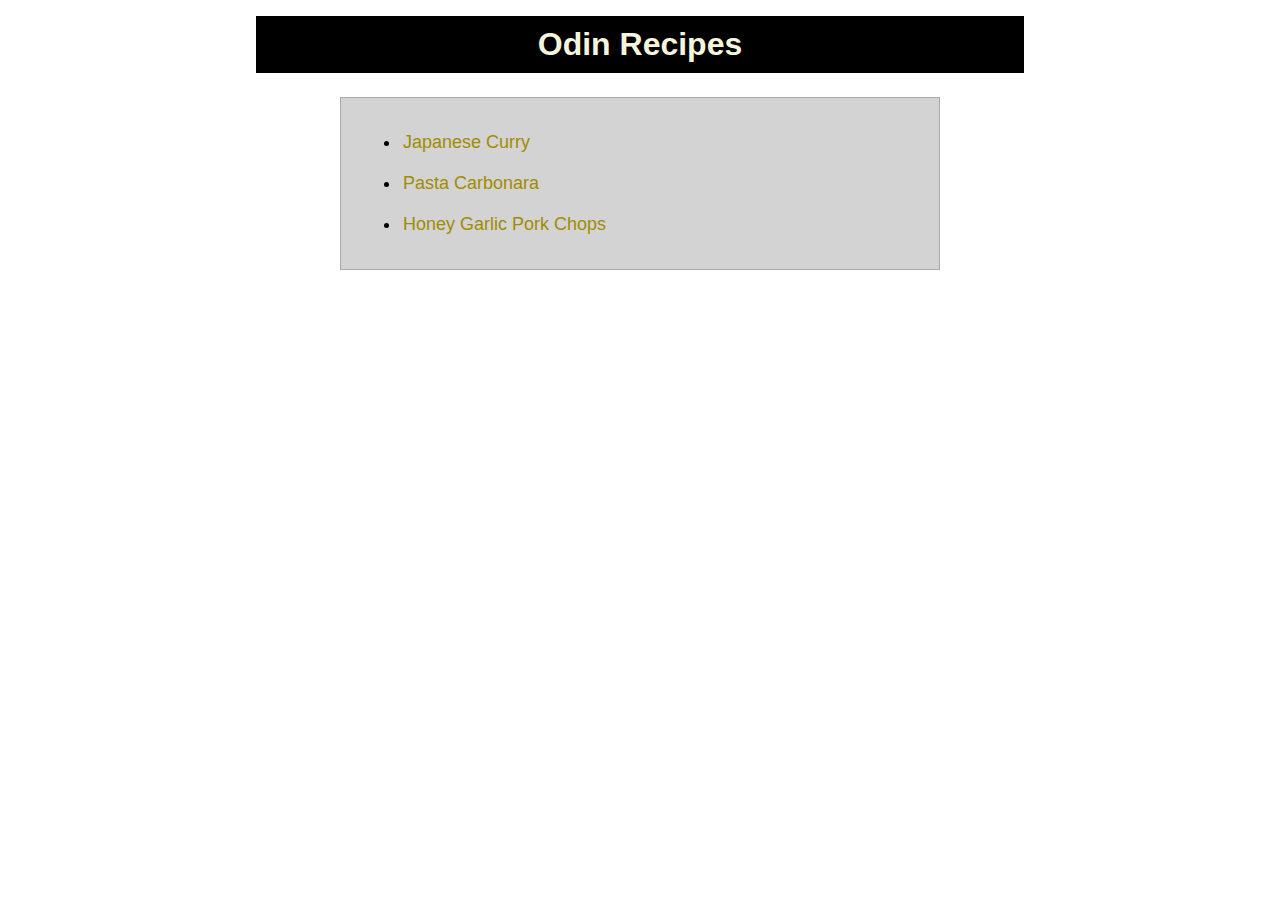
<file: index.html>
<!DOCTYPE html>
<html lang="en">
<head>
    <meta charset="UTF-8">
    <link rel="stylesheet" href="./css/style.css">
    <title>Odin Recipes</title>
</head>
<body>
    <div class="title">Odin Recipes</div>
    <div class="list-box">
        <ul class="list">
            <li class="list-item rice"><a href="./recipes/curry.html">Japanese Curry</a></li>
            <li class="list-item pasta"><a href="./recipes/carbonara.html">Pasta Carbonara</a></li>
            <li class="list-item bbq"><a href="./recipes/hg-pork-chops.html">Honey Garlic Pork Chops</a></li>
        </ul>
    </div>
</body>
</html>
</file>
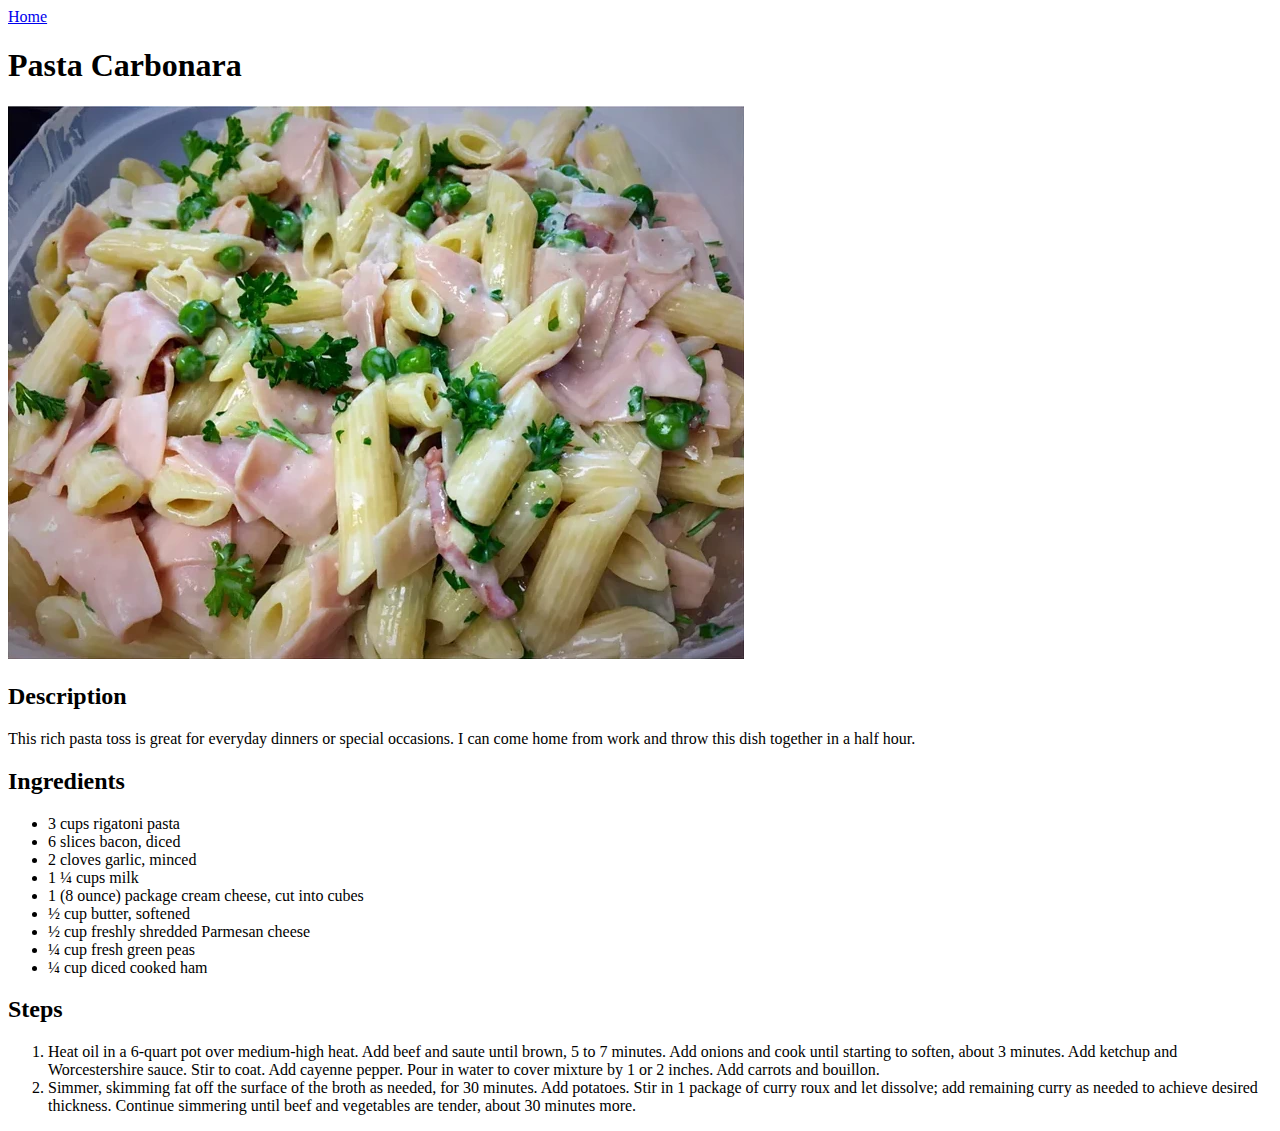
<file: recipes/carbonara.html>
<!DOCTYPE html>
<html lang="en">
<head>
    <meta charset="UTF-8">
    <title>Pasta carbonara recipe</title>
</head>
<body>
    <a href="../index.html">Home</a>
    <h1>Pasta Carbonara</h1>
    <img src="../img/carbonara.webp" alt="Photo of Pasta Carbonara" height="">
    <h2>Description</h2>
    <p>This rich pasta toss is great for everyday dinners or special occasions. I can come home from work and throw this dish together in a half hour.</p>
    <h2>Ingredients</h2>
    <ul>
        <li>3 cups rigatoni pasta</li>
        <li>6 slices bacon, diced</li>
        <li>2 cloves garlic, minced</li>
        <li>1 ¼ cups milk</li>
        <li>1 (8 ounce) package cream cheese, cut into cubes</li>
        <li>½ cup butter, softened</li>
        <li>½ cup freshly shredded Parmesan cheese</li>
        <li>¼ cup fresh green peas</li>
        <li>¼ cup diced cooked ham</li>
    </ul>
    <h2>Steps</h2>
    <ol>
        <li>Heat oil in a 6-quart pot over medium-high heat. Add beef and saute until brown, 5 to 7 minutes. Add onions and cook until starting to soften, about 3 minutes. Add ketchup and Worcestershire sauce. Stir to coat. Add cayenne pepper. Pour in water to cover mixture by 1 or 2 inches. Add carrots and bouillon.</li>
        <li>Simmer, skimming fat off the surface of the broth as needed, for 30 minutes. Add potatoes. Stir in 1 package of curry roux and let dissolve; add remaining curry as needed to achieve desired thickness. Continue simmering until beef and vegetables are tender, about 30 minutes more.</li>
    </ol>
</body>
</html>
</file>
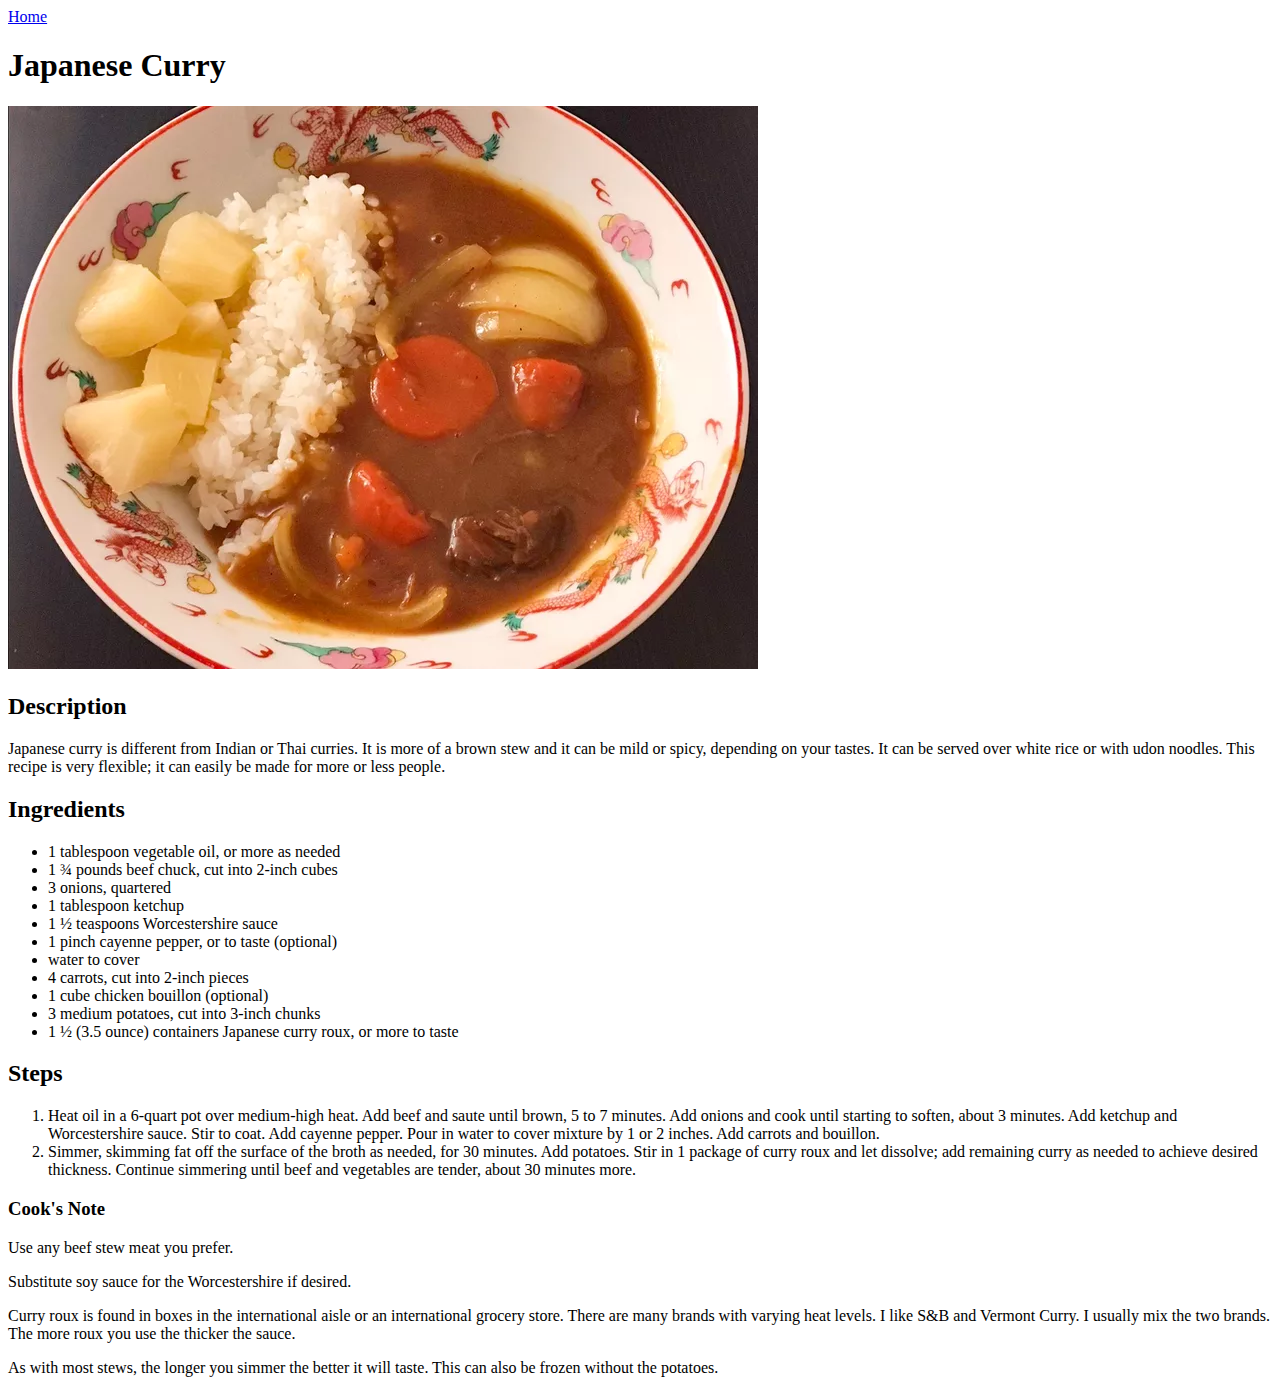
<file: recipes/curry.html>
<!DOCTYPE html>
<html lang="en">
<head>
    <meta charset="UTF-8">
    <title>Japanese curry recipe</title>
</head>
<body>
    <a href="../index.html">Home</a>
    <h1>Japanese Curry</h1>
    <img src="../img/curry.webp" alt="Photo of Japanese Curry">
    <h2>Description</h2>
    <p>Japanese curry is different from Indian or Thai curries. It is more of a brown stew and it can be mild or spicy, depending on your tastes. It can be served over white rice or with udon noodles. This recipe is very flexible; it can easily be made for more or less people.</p>
    <h2>Ingredients</h2>
    <ul>
        <li>1 tablespoon vegetable oil, or more as needed</li>
        <li>1 ¾ pounds beef chuck, cut into 2-inch cubes</li>
        <li>3 onions, quartered</li>
        <li>1 tablespoon ketchup</li>
        <li>1 ½ teaspoons Worcestershire sauce</li>
        <li>1 pinch cayenne pepper, or to taste (optional)</li>
        <li>water to cover</li>
        <li>4 carrots, cut into 2-inch pieces</li>
        <li>1 cube chicken bouillon (optional)</li>
        <li>3 medium potatoes, cut into 3-inch chunks</li>
        <li>1 ½ (3.5 ounce) containers Japanese curry roux, or more to taste</li>
    </ul>
    <h2>Steps</h2>
    <ol>
        <li>Heat oil in a 6-quart pot over medium-high heat. Add beef and saute until brown, 5 to 7 minutes. Add onions and cook until starting to soften, about 3 minutes. Add ketchup and Worcestershire sauce. Stir to coat. Add cayenne pepper. Pour in water to cover mixture by 1 or 2 inches. Add carrots and bouillon.</li>
        <li>Simmer, skimming fat off the surface of the broth as needed, for 30 minutes. Add potatoes. Stir in 1 package of curry roux and let dissolve; add remaining curry as needed to achieve desired thickness. Continue simmering until beef and vegetables are tender, about 30 minutes more.</li>
    </ol>
    <h3>Cook's Note</h3>
    <p>Use any beef stew meat you prefer.</p>
    <p>Substitute soy sauce for the Worcestershire if desired.</p>
    <p>Curry roux is found in boxes in the international aisle or an international grocery store. There are many brands with varying heat levels. I like S&B and Vermont Curry. I usually mix the two brands. The more roux you use the thicker the sauce.</p>
    <p>As with most stews, the longer you simmer the better it will taste. This can also be frozen without the potatoes.</p>
</body>
</html>
</file>
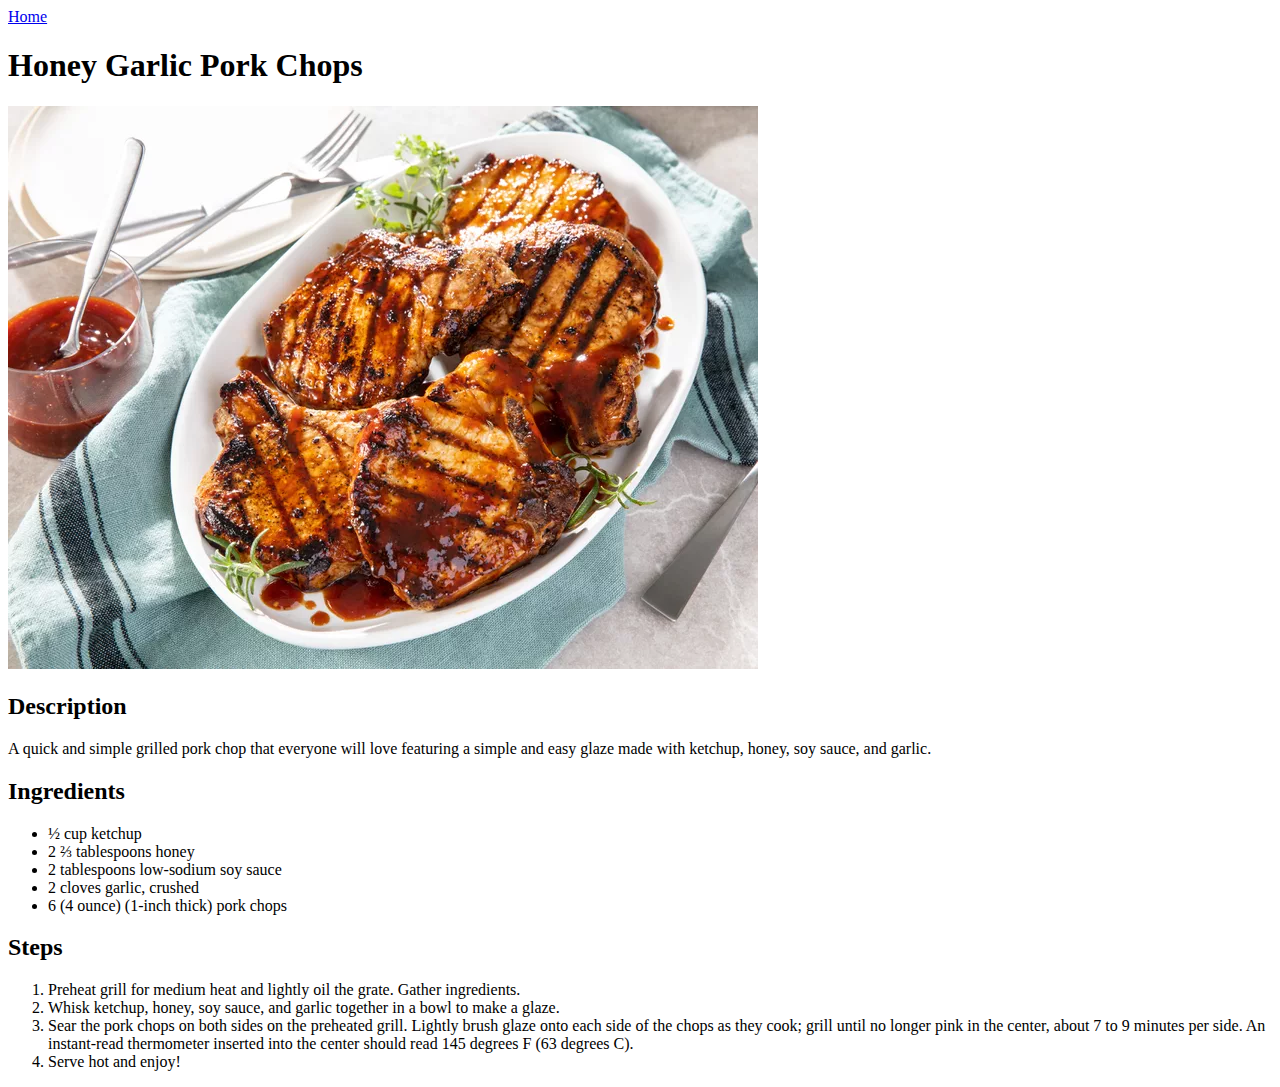
<file: recipes/hg-pork-chops.html>
<!DOCTYPE html>
<html lang="en">
<head>
    <meta charset="UTF-8">
    <title>Honey garlic pork chops recipe</title>
</head>
<body>
    <a href="../index.html">Home</a>
    <h1>Honey Garlic Pork Chops</h1>
    <img src="../img/hgporkchops.webp" alt="Photo of Honey Garlic Pork Chops" height="">
    <h2>Description</h2>
    <p>A quick and simple grilled pork chop that everyone will love featuring a simple and easy glaze made with ketchup, honey, soy sauce, and garlic.</p>
    <h2>Ingredients</h2>
    <ul>
        <li>½ cup ketchup</li>
        <li>2 ⅔ tablespoons honey</li>
        <li>2 tablespoons low-sodium soy sauce</li>
        <li>2 cloves garlic, crushed</li>
        <li>6 (4 ounce) (1-inch thick) pork chops</li>
    </ul>
    <h2>Steps</h2>
    <ol>
        <li>Preheat grill for medium heat and lightly oil the grate. Gather ingredients.</li>
        <li>Whisk ketchup, honey, soy sauce, and garlic together in a bowl to make a glaze.</li>
        <li>Sear the pork chops on both sides on the preheated grill. Lightly brush glaze onto each side of the chops as they cook; grill until no longer pink in the center, about 7 to 9 minutes per side. An instant-read thermometer inserted into the center should read 145 degrees F (63 degrees C).</li>
        <li>Serve hot and enjoy!</li>
    </ol>
</body>
</html>
</file>
<file: css/style.css>
body {
    font-family: Arial, Helvetica, sans-serif;
    background-color: white;
    margin: 0 auto;
    max-width: 800px;
}

a {
    color: rgb(160, 140, 0);
    text-decoration: none;
}

a:hover, a:active {
    color: beige;
    background-color: black;
    font-weight: bold;
}

.title {
    background-color: black;
    color: beige;
    margin: 16px;
    padding: 10px;
    font-size: 32px;
    font-weight: bold;
    text-align: center;
}

.list-box {
    background: lightgray;
    border: 1px solid darkgray;
    font-size: 18px;
    margin: 24px 100px;
    padding: 8px 16px;
}

.list {
    
}

.list-item {
    margin: 4px;
    padding: 8px 2px;
}

.rice {
    
}

.pasta {
    
}

.bbq {

}
</file>
